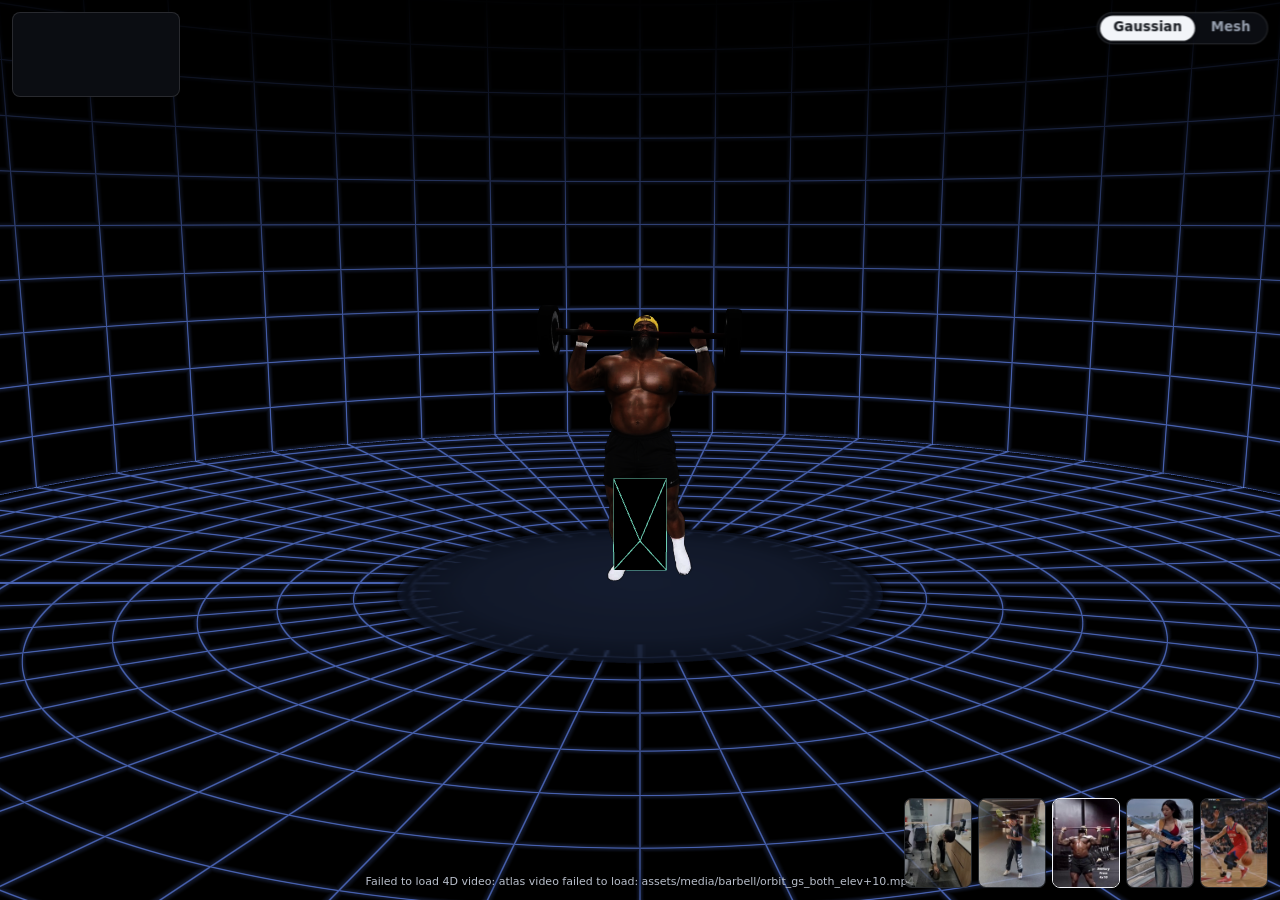
<file: HORIA/static/demo/index.html>
<!doctype html>
<html lang="en">
<head>
<script>
  // A visitor who has not picked a sample gets one at random. It is written
  // into the address, so the viewer"s config and the picker read the same one.
  (function () {
    const names = ["pot", "badminton_racket", "barbell", "bass_guitar", "basketball"];
    const params = new URLSearchParams(location.search);
    if (!names.includes(params.get('s'))) {
      params.set('s', names[Math.floor(Math.random() * names.length)]);
      history.replaceState(null, '', location.pathname + '?' + params.toString() + location.hash);
    }
  })();
</script>

  <meta charset="utf-8">
  <meta name="viewport" content="width=device-width,initial-scale=1">
  <title>HORIA visualization</title>
  <style>
    :root { --pipeline-grid: #26314a; }
    * { box-sizing: border-box; }
    html, body { width: 100%; height: 100%; margin: 0; overflow: hidden; background: #000; }
    #stage { position: fixed; inset: 0; cursor: grab; touch-action: none; user-select: none; }
    #stage:active { cursor: grabbing; }
    canvas { display: block; width: 100%; height: 100%; }
    #status { position: fixed; left: 50%; bottom: 74px; transform: translateX(-50%); color: #b8beca; font: 13px system-ui,sans-serif; pointer-events: none; text-shadow: 0 2px 12px #000; }
    #capture { position: fixed; right: 20px; bottom: 20px; z-index: 2; display: flex; align-items: center; gap: 7px; padding: 8px 14px; border: 1px solid #ffffff1f; border-radius: 999px; background: #12151cc9; backdrop-filter: blur(12px); color: #dfe3ea; font: 600 12px system-ui,sans-serif; cursor: pointer; }
    #capture:hover { background: #1b1f28e6; }
    #capture:disabled { opacity: 0.45; cursor: not-allowed; }
    #capture svg { width: 15px; height: 15px; fill: none; stroke: currentColor; stroke-width: 1.7; }
    #transport { position: fixed; left: 50%; bottom: 18px; transform: translateX(-50%); z-index: 2; display: flex; align-items: center; gap: 12px; width: min(620px, calc(100% - 40px)); padding: 9px 14px; border: 1px solid #ffffff1f; border-radius: 999px; background: #12151cc9; backdrop-filter: blur(12px); }
    #scrub { flex: 1; height: 4px; accent-color: #7aa2ff; cursor: pointer; }
    #elapsed { color: #aeb6c4; font: 11px system-ui,sans-serif; font-variant-numeric: tabular-nums; white-space: nowrap; }
    #controls { position: fixed; right: 20px; top: 18px; z-index: 2; display: grid; gap: 8px; justify-items: end; }
    /* Segmented pills rather than a stack of radio dots: the selected segment
       is the filled one, so the state reads at a glance from across the room. */
    .seg { display: inline-flex; gap: 2px; padding: 3px; border: 1px solid #ffffff1a; border-radius: 999px; background: #0f1218bf; backdrop-filter: blur(14px); box-shadow: 0 8px 28px #00000059; }
    .seg[hidden] { display: none; }
    .seg input { position: absolute; opacity: 0; pointer-events: none; }
    .seg span { display: block; padding: 6px 15px; border-radius: 999px; color: #99a2b1; font: 600 12px/1.15 system-ui,sans-serif; letter-spacing: 0.01em; white-space: nowrap; cursor: pointer; transition: color 0.14s ease, background 0.14s ease; }
    .seg span:hover { color: #e6eaf1; }
    .seg input:checked + span { background: #f3f5f9; color: #13161c; box-shadow: 0 1px 3px #00000073; }
    .seg input:disabled + span { color: #474d58; cursor: not-allowed; }
    .seg input:disabled:checked + span { background: #3a4049; color: #aeb6c4; }
    #mode-row { transform: scale(1.2); transform-origin: top right; }
    /* The clip the reconstruction came from, at a readable size instead of only
       on the camera prop out in the scene. Both are the same video element. */
    /* Drag the bottom-right corner to resize; the box keeps the clip's shape
       until it is dragged, then whatever shape it is dragged to. */
    #clip-box { position: fixed; left: 20px; top: 18px; z-index: 2; width: 306px; overflow: hidden; resize: both; border: 1px solid #ffffff1f; border-radius: 12px; background: #0b0d12; box-shadow: 0 8px 28px #00000059; }
    #clip { display: block; width: 100%; height: 100%; object-fit: contain; }
    #toggle { flex: none; min-width: 52px; padding: 4px 10px; border: 1px solid #ffffff2e; border-radius: 999px; background: #ffffff12; color: #f2f4f8; font: 600 11px system-ui,sans-serif; cursor: pointer; }
    #toggle:hover { background: #ffffff24; }
  </style>

  <style>
    /* Sweep only: the fixed-azimuth clips View mode drags through are not
       shipped, so the switch would offer a mode with nothing behind it. */
    #turn-row { display: none !important; }
    /* Only the `both` clips are shipped; unchecking either asks for a pass
       that was not copied. */
    #entity-row { display: none !important; }
    /* No server to render the PNGs, and no transport bar in an embed. */
    #capture, #transport { display: none !important; }

    /* The chrome is sized for a full window; in an iframe partway down a page
       it swamps the scene. Same controls, smaller, pulled into the corners. */
    #clip-box { width: 168px !important; left: 12px !important; top: 12px !important;
                border-radius: 8px !important;
                /* No drag handle on the overlay in an embed. */
                resize: none !important; }
    #controls { right: 12px !important; top: 12px !important; gap: 6px !important; }
    .seg { padding: 2px !important; }
    .seg span { padding: 4px 11px !important; font-size: 11px !important; }
    #status { font-size: 11px !important; bottom: 12px !important; }

    /* The sample picker, bottom right, clear of the clip overlay. */
    #samples { position: fixed; right: 12px; bottom: 12px; z-index: 3;
               display: flex; gap: 6px; align-items: flex-end; }
    #samples button { padding: 0; border: 1px solid #ffffff26; border-radius: 8px;
                      background: #0b0e13; cursor: pointer; overflow: hidden;
                      line-height: 0; opacity: .82;
                      transition: opacity .15s, border-color .15s;
                      -webkit-appearance: none; appearance: none; }
    #samples button:hover { opacity: .95; }
    #samples button[aria-current="true"] { opacity: 1; border-color: #f3f5f9; }
    /* Already the right shape and already padded where it had to be, so the
       image is placed as it is rather than cropped again by the browser. */
    #samples img { display: block; width: 66px; height: 88px; }
    @media (max-width: 700px) {
      #samples img { width: 48px; height: 64px; }
      #clip-box { width: 120px !important; }
    }
  </style>
</head>
<body>
  <div id="stage"><canvas class="pipeline__canvas" data-engine="three.js r185"></canvas></div>
  <div id="clip-box"><video id="clip" muted loop playsinline></video></div>
  <div id="controls">
    <div class="seg" id="turn-row">
      <label><input type="radio" name="turn" value="sweep" checked><span>Sweep</span></label>
      <label><input type="radio" name="turn" value="view"><span>View</span></label>
    </div>
    <div class="seg" id="mode-row">
      <label><input type="radio" name="mode" value="gs" checked><span>Gaussian</span></label>
      <label><input type="radio" name="mode" value="mesh"><span>Mesh</span></label>
    </div>
    <div class="seg" id="entity-row">
      <label><input type="checkbox" id="human" checked><span>Human</span></label>
      <label><input type="checkbox" id="object" checked><span>Object</span></label>
    </div>
  </div>
  <div id="transport">
    <button id="toggle" type="button">Pause</button>
    <input id="scrub" type="range" min="0" max="1" step="0.001" value="0">
    <span id="elapsed">0.00 / 0.00</span>
  </div>
  <button id="capture" type="button" title="Save the current frame as transparent PNGs">
    <svg viewBox="0 0 24 24" aria-hidden="true"><path d="M3 8.5h3.2l1.4-2.2h7.8l1.4 2.2H21v10H3z"/><circle cx="12" cy="13" r="3.6"/></svg>
    <span id="capture-label">Capture</span>
  </button>
  <div id="status">Loading 4D scene…</div>
  <script type="module">
    import {
      AdditiveBlending,
      BackSide,
      BufferAttribute,
      BufferGeometry,
      CircleGeometry,
      Color,
      CylinderGeometry,
      DoubleSide,
      Fog,
      Group,
      LineBasicMaterial,
      LineSegments,
      Mesh,
      MeshBasicMaterial,
      PerspectiveCamera,
      PlaneGeometry,
      Scene,
      ShaderMaterial,
      SRGBColorSpace,
      Vector3,
      VideoTexture,
      WebGLRenderer,
    } from "./assets/js/vendor/three.module.js";
    import {createAtlas} from "./assets/js/pipeline/atlas.js";
    import {createFlight} from "./assets/js/pipeline/flight.js";
    import {createGround} from "./assets/js/pipeline/ground.js";
    import {createOrbitOffset} from "./assets/js/pipeline/orbit.js";

    const CONFIG = (function () {
      const SAMPLES = {"basketball": {"frameCount": 180, "fps": 29.99210734017364, "renderSize": 1024, "renderHeight": 1002, "focalX": 886.7969316123189, "focalY": 887.0278683132595, "assets": [{"mode": "gs", "entities": "both", "elevation": 10, "azimuth": null, "video": "assets/media/basketball/orbit_gs_both_elev+10.mp4", "poster": "assets/media/basketball/orbit_gs_both_elev+10.jpg"}, {"mode": "gs", "entities": "both", "elevation": 15, "azimuth": null, "video": "assets/media/basketball/orbit_gs_both_elev+15.mp4", "poster": "assets/media/basketball/orbit_gs_both_elev+15.jpg"}, {"mode": "gs", "entities": "both", "elevation": 20, "azimuth": null, "video": "assets/media/basketball/orbit_gs_both_elev+20.mp4", "poster": "assets/media/basketball/orbit_gs_both_elev+20.jpg"}, {"mode": "gs", "entities": "both", "elevation": 25, "azimuth": null, "video": "assets/media/basketball/orbit_gs_both_elev+25.mp4", "poster": "assets/media/basketball/orbit_gs_both_elev+25.jpg"}, {"mode": "mesh", "entities": "both", "elevation": 10, "azimuth": null, "video": "assets/media/basketball/orbit_mesh_both_elev+10.mp4", "poster": "assets/media/basketball/orbit_mesh_both_elev+10.jpg"}, {"mode": "mesh", "entities": "both", "elevation": 15, "azimuth": null, "video": "assets/media/basketball/orbit_mesh_both_elev+15.mp4", "poster": "assets/media/basketball/orbit_mesh_both_elev+15.jpg"}, {"mode": "mesh", "entities": "both", "elevation": 20, "azimuth": null, "video": "assets/media/basketball/orbit_mesh_both_elev+20.mp4", "poster": "assets/media/basketball/orbit_mesh_both_elev+20.jpg"}, {"mode": "mesh", "entities": "both", "elevation": 25, "azimuth": null, "video": "assets/media/basketball/orbit_mesh_both_elev+25.mp4", "poster": "assets/media/basketball/orbit_mesh_both_elev+25.jpg"}], "frameScale": 1.0, "azimuthMin": -75.0, "azimuthMax": 75.0, "azimuthSweep": "pingpong", "sweepSign": -1.0, "azimuthCycles": 1.0, "cameraDistance": 1.85, "subjectBottom": 0.877744510978044, "elevationMin": 10, "elevationMax": 25, "source": {"video": "assets/media/basketball/source.mp4", "aspect": 1.0222222222222221}}, "badminton_racket": {"frameCount": 408, "fps": 29.93, "renderSize": 1024, "renderHeight": 1820, "focalX": 2088.6822916666665, "focalY": 2088.1723594665527, "assets": [{"mode": "gs", "entities": "both", "elevation": 10, "azimuth": null, "video": "assets/media/badminton_racket/orbit_gs_both_elev+10.mp4", "poster": "assets/media/badminton_racket/orbit_gs_both_elev+10.jpg"}, {"mode": "gs", "entities": "both", "elevation": 15, "azimuth": null, "video": "assets/media/badminton_racket/orbit_gs_both_elev+15.mp4", "poster": "assets/media/badminton_racket/orbit_gs_both_elev+15.jpg"}, {"mode": "gs", "entities": "both", "elevation": 20, "azimuth": null, "video": "assets/media/badminton_racket/orbit_gs_both_elev+20.mp4", "poster": "assets/media/badminton_racket/orbit_gs_both_elev+20.jpg"}, {"mode": "gs", "entities": "both", "elevation": 25, "azimuth": null, "video": "assets/media/badminton_racket/orbit_gs_both_elev+25.mp4", "poster": "assets/media/badminton_racket/orbit_gs_both_elev+25.jpg"}, {"mode": "mesh", "entities": "both", "elevation": 10, "azimuth": null, "video": "assets/media/badminton_racket/orbit_mesh_both_elev+10.mp4", "poster": "assets/media/badminton_racket/orbit_mesh_both_elev+10.jpg"}, {"mode": "mesh", "entities": "both", "elevation": 15, "azimuth": null, "video": "assets/media/badminton_racket/orbit_mesh_both_elev+15.mp4", "poster": "assets/media/badminton_racket/orbit_mesh_both_elev+15.jpg"}, {"mode": "mesh", "entities": "both", "elevation": 20, "azimuth": null, "video": "assets/media/badminton_racket/orbit_mesh_both_elev+20.mp4", "poster": "assets/media/badminton_racket/orbit_mesh_both_elev+20.jpg"}, {"mode": "mesh", "entities": "both", "elevation": 25, "azimuth": null, "video": "assets/media/badminton_racket/orbit_mesh_both_elev+25.mp4", "poster": "assets/media/badminton_racket/orbit_mesh_both_elev+25.jpg"}], "frameScale": 1.0, "azimuthMin": -75.0, "azimuthMax": 75.0, "azimuthSweep": "pingpong", "sweepSign": -1.0, "azimuthCycles": 2.5, "cameraDistance": 1.85, "subjectBottom": 0.8211538461538461, "elevationMin": 10, "elevationMax": 25, "source": {"video": "assets/media/badminton_racket/source.mp4", "aspect": 0.5625}}, "barbell": {"frameCount": 114, "fps": 30.0, "renderSize": 1024, "renderHeight": 1820, "focalX": 2088.6822916666665, "focalY": 2088.1723594665527, "assets": [{"mode": "gs", "entities": "both", "elevation": 10, "azimuth": null, "video": "assets/media/barbell/orbit_gs_both_elev+10.mp4", "poster": "assets/media/barbell/orbit_gs_both_elev+10.jpg"}, {"mode": "gs", "entities": "both", "elevation": 15, "azimuth": null, "video": "assets/media/barbell/orbit_gs_both_elev+15.mp4", "poster": "assets/media/barbell/orbit_gs_both_elev+15.jpg"}, {"mode": "gs", "entities": "both", "elevation": 20, "azimuth": null, "video": "assets/media/barbell/orbit_gs_both_elev+20.mp4", "poster": "assets/media/barbell/orbit_gs_both_elev+20.jpg"}, {"mode": "gs", "entities": "both", "elevation": 25, "azimuth": null, "video": "assets/media/barbell/orbit_gs_both_elev+25.mp4", "poster": "assets/media/barbell/orbit_gs_both_elev+25.jpg"}, {"mode": "mesh", "entities": "both", "elevation": 10, "azimuth": null, "video": "assets/media/barbell/orbit_mesh_both_elev+10.mp4", "poster": "assets/media/barbell/orbit_mesh_both_elev+10.jpg"}, {"mode": "mesh", "entities": "both", "elevation": 15, "azimuth": null, "video": "assets/media/barbell/orbit_mesh_both_elev+15.mp4", "poster": "assets/media/barbell/orbit_mesh_both_elev+15.jpg"}, {"mode": "mesh", "entities": "both", "elevation": 20, "azimuth": null, "video": "assets/media/barbell/orbit_mesh_both_elev+20.mp4", "poster": "assets/media/barbell/orbit_mesh_both_elev+20.jpg"}, {"mode": "mesh", "entities": "both", "elevation": 25, "azimuth": null, "video": "assets/media/barbell/orbit_mesh_both_elev+25.mp4", "poster": "assets/media/barbell/orbit_mesh_both_elev+25.jpg"}], "frameScale": 1.0, "azimuthMin": -75.0, "azimuthMax": 75.0, "azimuthSweep": "pingpong", "sweepSign": -1.0, "azimuthCycles": 0.75, "cameraDistance": 1.85, "subjectBottom": 0.8115384615384615, "elevationMin": 10, "elevationMax": 25, "source": {"video": "assets/media/barbell/source.mp4", "aspect": 0.5625}, "playbackRate": 0.75}, "bass_guitar": {"frameCount": 322, "fps": 29.97, "renderSize": 1024, "renderHeight": 1830, "focalX": 2089.2457386363635, "focalY": 2088.346632618015, "assets": [{"mode": "gs", "entities": "both", "elevation": 10, "azimuth": null, "video": "assets/media/bass_guitar/orbit_gs_both_elev+10.mp4", "poster": "assets/media/bass_guitar/orbit_gs_both_elev+10.jpg"}, {"mode": "gs", "entities": "both", "elevation": 15, "azimuth": null, "video": "assets/media/bass_guitar/orbit_gs_both_elev+15.mp4", "poster": "assets/media/bass_guitar/orbit_gs_both_elev+15.jpg"}, {"mode": "gs", "entities": "both", "elevation": 20, "azimuth": null, "video": "assets/media/bass_guitar/orbit_gs_both_elev+20.mp4", "poster": "assets/media/bass_guitar/orbit_gs_both_elev+20.jpg"}, {"mode": "gs", "entities": "both", "elevation": 25, "azimuth": null, "video": "assets/media/bass_guitar/orbit_gs_both_elev+25.mp4", "poster": "assets/media/bass_guitar/orbit_gs_both_elev+25.jpg"}, {"mode": "mesh", "entities": "both", "elevation": 10, "azimuth": null, "video": "assets/media/bass_guitar/orbit_mesh_both_elev+10.mp4", "poster": "assets/media/bass_guitar/orbit_mesh_both_elev+10.jpg"}, {"mode": "mesh", "entities": "both", "elevation": 15, "azimuth": null, "video": "assets/media/bass_guitar/orbit_mesh_both_elev+15.mp4", "poster": "assets/media/bass_guitar/orbit_mesh_both_elev+15.jpg"}, {"mode": "mesh", "entities": "both", "elevation": 20, "azimuth": null, "video": "assets/media/bass_guitar/orbit_mesh_both_elev+20.mp4", "poster": "assets/media/bass_guitar/orbit_mesh_both_elev+20.jpg"}, {"mode": "mesh", "entities": "both", "elevation": 25, "azimuth": null, "video": "assets/media/bass_guitar/orbit_mesh_both_elev+25.mp4", "poster": "assets/media/bass_guitar/orbit_mesh_both_elev+25.jpg"}], "frameScale": 1.0, "azimuthMin": -75.0, "azimuthMax": 75.0, "azimuthSweep": "pingpong", "sweepSign": -1.0, "azimuthCycles": 2.0, "cameraDistance": 1.85, "subjectBottom": 0.7868852459016393, "elevationMin": 10, "elevationMax": 25, "source": {"video": "assets/media/bass_guitar/source.mp4", "aspect": 0.559322033898305}}, "pot": {"frameCount": 237, "fps": 30.0, "renderSize": 1024, "renderHeight": 1820, "focalX": 2088.6822916666665, "focalY": 2088.1723594665527, "assets": [{"mode": "gs", "entities": "both", "elevation": 10, "azimuth": null, "video": "assets/media/pot/orbit_gs_both_elev+10.mp4", "poster": "assets/media/pot/orbit_gs_both_elev+10.jpg"}, {"mode": "gs", "entities": "both", "elevation": 15, "azimuth": null, "video": "assets/media/pot/orbit_gs_both_elev+15.mp4", "poster": "assets/media/pot/orbit_gs_both_elev+15.jpg"}, {"mode": "gs", "entities": "both", "elevation": 20, "azimuth": null, "video": "assets/media/pot/orbit_gs_both_elev+20.mp4", "poster": "assets/media/pot/orbit_gs_both_elev+20.jpg"}, {"mode": "gs", "entities": "both", "elevation": 25, "azimuth": null, "video": "assets/media/pot/orbit_gs_both_elev+25.mp4", "poster": "assets/media/pot/orbit_gs_both_elev+25.jpg"}, {"mode": "mesh", "entities": "both", "elevation": 10, "azimuth": null, "video": "assets/media/pot/orbit_mesh_both_elev+10.mp4", "poster": "assets/media/pot/orbit_mesh_both_elev+10.jpg"}, {"mode": "mesh", "entities": "both", "elevation": 15, "azimuth": null, "video": "assets/media/pot/orbit_mesh_both_elev+15.mp4", "poster": "assets/media/pot/orbit_mesh_both_elev+15.jpg"}, {"mode": "mesh", "entities": "both", "elevation": 20, "azimuth": null, "video": "assets/media/pot/orbit_mesh_both_elev+20.mp4", "poster": "assets/media/pot/orbit_mesh_both_elev+20.jpg"}, {"mode": "mesh", "entities": "both", "elevation": 25, "azimuth": null, "video": "assets/media/pot/orbit_mesh_both_elev+25.mp4", "poster": "assets/media/pot/orbit_mesh_both_elev+25.jpg"}], "frameScale": 1.0, "azimuthMin": -75.0, "azimuthMax": 75.0, "azimuthSweep": "pingpong", "sweepSign": -1.0, "azimuthCycles": 1.5, "cameraDistance": 1.85, "subjectBottom": 0.7771978021978022, "elevationMin": 10, "elevationMax": 25, "source": {"video": "assets/media/pot/source.mp4", "aspect": 0.5625}}};
      const FIRST = "basketball";
      const wanted = new URLSearchParams(location.search).get('s');
      return SAMPLES[wanted] || SAMPLES[FIRST];
    })();
    const stage = document.querySelector('#stage');
    const canvas = document.querySelector('canvas');
    const status = document.querySelector('#status');
    const toggle = document.querySelector('#toggle');
    const captureButton = document.querySelector('#capture');
    const captureLabel = document.querySelector('#capture-label');
    const scrub = document.querySelector('#scrub');
    const elapsed = document.querySelector('#elapsed');
    const turnBoxes = [...document.querySelectorAll('input[name=turn]')];
    const humanBox = document.querySelector('#human');
    const objectBox = document.querySelector('#object');
    const modeBoxes = [...document.querySelectorAll('input[name=mode]')];
    const renderer = new WebGLRenderer({canvas, antialias: true, alpha: false});
    renderer.setClearColor(0x000000, 1);
    const scene = new Scene();
    scene.fog = new Fog(0x000000, 6, 22);
    const camera = new PerspectiveCamera(38, 1, 0.05, 400);
    camera.layers.enable(1);

    const DEG = Math.PI / 180;
    // The reconstruction has a fixed size in world units, so the whole scene is
    // framed by how far the camera sits back.
    const FRAME_SCALE = CONFIG.frameScale > 0 ? CONFIG.frameScale : 1;
    const BASE_DISTANCE = 4.4 / FRAME_SCALE;
    const MIN_ZOOM = 0.4;
    const MAX_ZOOM = 5;
    // Fog follows the camera instead of sitting at fixed depths, otherwise
    // zooming out simply fades the subject into the black background.
    const FOG_NEAR_RATIO = 6 / 4.4;
    const FOG_FAR_RATIO = 22 / 4.4;
    // The orbit is only pre-rendered across this arc, so the viewer may not
    // swing past it. createOrbitOffset clamps its own pitch to ±0.9 rad, and the
    // downward half of that travel drives the pre-rendered elevation ladder.
    const AZIMUTH_SPAN = CONFIG.azimuthMax - CONFIG.azimuthMin;
    const AZIMUTH_MID = (CONFIG.azimuthMin + CONFIG.azimuthMax) / 2;
    const YAW_MIN = CONFIG.azimuthMin * DEG;
    const YAW_MAX = CONFIG.azimuthMax * DEG;
    const MAX_PITCH = 0.9;
    // How much of the drag reaches the azimuth. createOrbitOffset turns a
    // pointer into an angle at its own pace, which sends the view flying across
    // the whole arc in a short flick; at 0.1 the same hand movement covers ten
    // times less ground. The helper's own angle is allowed to run that much
    // further so the arc can still be reached end to end.
    const DRAG_SCALE = 0.1;
    // Everything plays at this rate: the atlases, and the source clip with them.
    // The clock is read off whichever atlas is on screen, so slowing them all
    // down keeps the page in sync without touching the timing maths.
    // A sample may set its own pace (barbell: 0.75); the rest play at 0.9.
    const PLAYBACK_RATE = CONFIG.playbackRate > 0 ? CONFIG.playbackRate : 0.9;
    // In sweep the playback *is* the rotation, so it runs slower again; in view
    // mode playback is only the motion and keeps its own pace.
    const SWEEP_RATE = PLAYBACK_RATE;  // was PLAYBACK_RATE * 0.93
    const playbackRate = () => (turning() === 'sweep' ? SWEEP_RATE : PLAYBACK_RATE);

    // createAtlas keeps its <video> to itself -- it is a decode source, never in
    // the DOM -- so the only handle on it is the texture it feeds. The billboard
    // composites colour over its matte in a shader, so that texture is a uniform
    // rather than material.map, and it is swapped in only once the video has
    // decoded: this has to be retried until it finds something, or the playback
    // rate is set on nothing at all.
    function videoElement(flight) {
      let element = null;
      const consider = texture => {
        if (!element && texture && texture.image instanceof HTMLVideoElement) {
          element = texture.image;
        }
      };
      flight.group.traverse(node => {
        if (!node.material) return;
        for (const material of [].concat(node.material)) {
          consider(material.map);
          if (!material.uniforms) continue;
          for (const name of Object.keys(material.uniforms)) {
            const uniform = material.uniforms[name];
            consider(uniform && uniform.value);
          }
        }
      });
      return element;
    }

    // Sizes relative to the 4DAnyone defaults: the reconstruction twice as
    // large, the turntable half again as wide. The billboard's height and its
    // stand-off from the floor scale together, so the feet keep meeting the disc.
    const SUBJECT_SCALE = 2;
    const GROUND_SCALE = 1.5;
    // Camera distances past the 1.15 baseline leave margin around the subject
    // inside each rendered frame; the billboard grows by the same factor so the
    // subject itself keeps its size on screen and the turntable keeps its own.
    const RENDER_PADDING = Math.max(1, (CONFIG.cameraDistance || 1.15) / 1.15);
    // The reconstruction and the camera prop that rides on it, half again as
    // large against the same stage. It multiplies the billboard only, not
    // SUBJECT_SCALE, so the turntable and the grid keep the size they have --
    // and nothing here touches what was rendered.
    const SUBJECT_ZOOM = 1.5;
    const DISPLAY_SCALE = (SUBJECT_SCALE * RENDER_PADDING * SUBJECT_ZOOM) / 3;
    const rigRadius = 3;
    // createFlight sizes the billboard from the rig; the feet sit this far below
    // its centre, so lifting the group by that much stands them on the disc.
    const planeHeight =
      (rigRadius * (CONFIG.renderHeight || CONFIG.renderSize)) / CONFIG.focalY *
      DISPLAY_SCALE;
    // createFlight sizes the billboard off fy on both axes, which is right only
    // when the tile has square pixels. A tile rendered square from a portrait
    // clip does not: the renderer scaled the source intrinsics by width and by
    // height separately, so the picture is wider than it should be by fx/fy.
    // Squeezing the plane by fy/fx undoes exactly that, without re-rendering.
    // Clips whose manifest predates focal_x get it from the source shape --
    // the source pixels are square, so fx/fy is (width/height) / aspect.
    const FOCAL_X = CONFIG.focalX > 0
      ? CONFIG.focalX
      : (CONFIG.source && CONFIG.source.aspect > 0
        ? CONFIG.focalY * (CONFIG.renderSize / (CONFIG.renderHeight || CONFIG.renderSize))
          / CONFIG.source.aspect
        : CONFIG.focalY);
    const SQUEEZE_X = CONFIG.focalY / Math.max(1e-6, FOCAL_X);
    const SUBJECT_Y = (CONFIG.subjectBottom - 0.5) * planeHeight;
    const target = new Vector3(0, SUBJECT_Y, 0);
    // What the viewer's camera looks at: one height for every sample, so the
    // disc sits at the same place on screen whichever is showing. It used to be
    // `target` -- the middle of the tile, which ran from 0.21 to 0.43 of
    // rigRadius * DISPLAY_SCALE across the samples and moved the disc with it.
    // 0.24 is half a typical person's height. `target` itself stays where it
    // was: the orbit rig below faces the billboard from it, and moving it would
    // tip the billboard.
    const VIEW_Y = 0.24 * rigRadius * DISPLAY_SCALE;
    const viewTarget = new Vector3(0, VIEW_Y, 0);
    const clamp = (value, low, high) => Math.min(high, Math.max(low, value));

    // Mirrors _sweep_azimuth() in the renderer: which azimuth the pre-rendered
    // frame at `sweep` (0..1 of the clip) was shot from.
    // However many times the render crossed the arc over the clip. The
    // turntable turns under the subject by this, so it has to count the same.
    const SWEEP_CYCLES = CONFIG.azimuthCycles > 0 ? CONFIG.azimuthCycles : 1;
    // Which end of the arc the rendered sweep turned to first. The turntable
    // has to match, or the ground turns under a subject going the other way.
    const SWEEP_SIGN = CONFIG.sweepSign || -1;
    function sweepAzimuth(sweep) {
      if (CONFIG.azimuthSweep === 'pingpong') {
        return AZIMUTH_MID
          + SWEEP_SIGN * 0.5 * AZIMUTH_SPAN
            * Math.sin(2 * Math.PI * SWEEP_CYCLES * sweep);
      }
      return CONFIG.azimuthMin + ((sweep * SWEEP_CYCLES) % 1) * AZIMUTH_SPAN;
    }

    const orbitCameras = Array.from({length: CONFIG.frameCount}, (_, index) => {
      const sweep = index / Math.max(1, CONFIG.frameCount - 1);
      // Same arc the frames were rendered on, in the viewer's yaw convention.
      const azimuth = sweepAzimuth(sweep) * DEG;
      const matrix = [1,0,0,0, 0,1,0,0, 0,0,1,0, 0,0,0,1];
      matrix[12] = target.x + rigRadius * Math.sin(azimuth);
      matrix[13] = target.y;
      matrix[14] = target.z + rigRadius * Math.cos(azimuth);
      return {
        matrix,
        fy: CONFIG.focalY,
        width: CONFIG.renderSize,
        height: CONFIG.renderHeight || CONFIG.renderSize,
      };
    });
    const orbit = {cameras: orbitCameras};

    // One pre-rendered set per render mode and per human/object selection; each
    // set is an elevation ladder. Videos are only built for what gets shown.
    const catalogue = new Map();
    for (const asset of CONFIG.assets) {
      const key = `${asset.mode}|${asset.entities}`;
      if (!catalogue.has(key)) catalogue.set(key, []);
      catalogue.get(key).push(asset);
    }
    for (const assets of catalogue.values()) {
      assets.sort((a, b) => a.elevation - b.elevation);
    }
    // Fixed-azimuth renders let dragging turn the subject: each step is its own
    // clip, so the angle is chosen by the viewer rather than by the clip's time.
    const AZIMUTH_STEPS = [...new Set(
      CONFIG.assets.map(asset => asset.azimuth).filter(value => value !== null),
    )].sort((a, b) => a - b);
    // Sweep: one clip whose camera walks the arc as it plays, so the subject
    // turns on its own, smoothly, and a drag has no angle to pick. View: a clip
    // per azimuth, so a drag turns the subject and nothing turns by itself.
    const HAS_SWEEP = CONFIG.assets.some(asset => asset.azimuth === null);
    const HAS_VIEWS = AZIMUTH_STEPS.length > 1;
    // Half the gap between two rendered azimuths: the most the camera can be
    // away from the view on screen once the right one has arrived.
    const HALF_STEP = HAS_VIEWS
      ? 0.5 * Math.abs(AZIMUTH_STEPS[1] - AZIMUTH_STEPS[0]) * DEG : 0;
    for (const box of turnBoxes) {
      box.disabled = box.value === 'sweep' ? !HAS_SWEEP : !HAS_VIEWS;
      if (box.disabled && box.checked) {
        box.checked = false;
        const other = turnBoxes.find(candidate => candidate !== box);
        if (other) other.checked = true;
      }
    }
    function turning() {
      const checked = turnBoxes.find(box => box.checked && !box.disabled);
      return checked ? checked.value : (HAS_VIEWS ? 'view' : 'sweep');
    }
    const nearestAzimuth = degrees => AZIMUTH_STEPS.reduce(
      (best, step) => (Math.abs(step - degrees) < Math.abs(best - degrees) ? step : best),
      AZIMUTH_STEPS[0],
    );

    // Nothing to switch between unless human-only or object-only was rendered.
    if (![...catalogue.keys()].some(key => !key.endsWith('|both'))) {
      document.querySelector('#entity-row').hidden = true;
    }

    const built = new Map();
    // Sets are kept in least-recently-used order. Only three ever decode at
    // once (on screen, warming up, and the one the drag is heading for); the
    // rest are paused and held so turning back does not rebuild them. Each set
    // is one elevation ladder, so this many sets is that many times four video
    // elements -- the ceiling on what the page holds open.
    const BUILT_LIMIT = 5;
    function evict(keep) {
      while (built.size > BUILT_LIMIT) {
        let victim = null;
        for (const candidate of built.keys()) {
          if (candidate === keep || candidate === activeKey
              || candidate === pendingKey || candidate === prefetchKey) continue;
          victim = candidate;
          break;
        }
        if (victim === null) break;
        for (const layer of built.get(victim)) {
          scene.remove(layer.flight.group);
          if (layer.flight.dispose) layer.flight.dispose();
          if (layer.video.dispose) layer.video.dispose();
        }
        built.delete(victim);
      }
    }
    function buildLayers(key, step) {
      const cacheKey = `${key}|${step}`;
      const cached = built.get(cacheKey);
      if (cached) {
        built.delete(cacheKey);
        built.set(cacheKey, cached);
        return cached;
      }
      const wanted = catalogue.get(key).filter(asset => asset.azimuth === step);
      const layers = wanted.map(asset => {
        const video = createAtlas({
          src: asset.video,
          poster: asset.poster,
          columns: 1,
          rows: 1,
          masked: true,
        });
        const flight = createFlight({orbit, video, centre: [0, 0, 0]});
        if (!flight) throw new Error('Could not create the 4D reconstruction billboard');
        flight.target.y = SUBJECT_Y;
        flight.group.visible = false;
        scene.add(flight.group);
        const layer = {asset, video, flight, element: null, warm: false};
        // Resolved once the clip has decoded, which is when the texture finally
        // carries the video. Hunting for it every frame instead costs a full
        // material walk per layer per frame, for nothing.
        video.ready.then(
          () => {
            layer.element = videoElement(flight);
            if (layer.element) layer.element.playbackRate = playbackRate();
          },
          () => {},
        );
        return layer;
      });
      built.set(cacheKey, layers);
      evict(cacheKey);
      return layers;
    }

    const GRID_COLOR = new Color(0x93a9dc);
    const groundRadius = rigRadius * GROUND_SCALE;
    const subjectRadius = 0.9 * SUBJECT_SCALE;
    // createGround sizes the turntable itself well inside the radius it is
    // given -- min(max(r * 0.3, subjectRadius + 0.25), r * 0.6) -- so the grid
    // has to pick up from that, not from the rig radius, or a black ring is
    // left between the disc and the first ring.
    const discRadius = Math.min(
      Math.max(groundRadius * 0.3, subjectRadius + 0.25),
      groundRadius * 0.6,
    );
    const ground = createGround(
      {centre: [0, 0, 0], radius: groundRadius},
      {subjectRadius},
    );
    // Its own two-ring grid is replaced by the cylinder below; keep the disc.
    ground.setOpacity(0, 1);
    // The disc ships as neutral slate. Its texture is multiplied by the
    // material colour, so tinting by the grid hue -- normalised to luminance 1
    // so the disc keeps its weight -- puts the two in the same family.
    const discTint = GRID_COLOR.clone();
    discTint.multiplyScalar(
      1 / (0.2126 * GRID_COLOR.r + 0.7152 * GRID_COLOR.g + 0.0722 * GRID_COLOR.b),
    );
    ground.group.traverse(node => {
      if (node.isMesh && node.material && node.material.color) {
        node.material.color.copy(discTint);
      }
    });
    scene.add(ground.group);

    // Backdrop: a wireframe cylinder standing around the turntable -- a polar
    // grid on the floor (rings plus spokes, the disc sitting at its centre) and
    // a matching grid on the wall, so the two read as one cylinder. Additive
    // over black and faded at the edges, it stays scenery behind the subject.
    const gridRadius = groundRadius * 1.8;
    const gridHeight = gridRadius * 0.8;
    const gridSpokes = 48;
    const gridStep = 0.6;
    const gridUniforms = () => ({
      uSpokes: {value: gridSpokes},
      uStep: {value: gridStep},
      uRadius: {value: gridRadius},
      uInner: {value: discRadius},
      uHeight: {value: gridHeight},
      uColor: {value: GRID_COLOR.clone()},
      uOpacity: {value: 1},
    });
    // Distance to the nearest line of a repeating set, softened by one pixel of
    // the coordinate's own screen footprint so line weight is resolution free.
    const GRID_LINE = `
      float lineMask(float coord, float period, float width) {
        float scaled = coord / period;
        float edge = min(fract(scaled), 1.0 - fract(scaled));
        float footprint = max(fwidth(scaled), 1e-5);
        return 1.0 - smoothstep(0.0, footprint * width, edge);
      }
      float inked(float a, float b) {
        return max(a, b);
      }
    `;
    const gridVertex = `
      varying vec3 vLocal;
      void main() {
        vLocal = position;
        gl_Position = projectionMatrix * modelViewMatrix * vec4(position, 1.0);
      }
    `;
    const wallMaterial = new ShaderMaterial({
      transparent: true,
      depthWrite: false,
      side: BackSide,
      blending: AdditiveBlending,
      uniforms: gridUniforms(),
      vertexShader: gridVertex,
      fragmentShader: `
        uniform float uSpokes;
        uniform float uStep;
        uniform float uHeight;
        uniform vec3 uColor;
        uniform float uOpacity;
        varying vec3 vLocal;
        ${GRID_LINE}
        void main() {
          float height = vLocal.y + uHeight * 0.5;
          float angle = atan(vLocal.z, vLocal.x) / 6.2831853 + 0.5;
          float core = inked(lineMask(angle, 1.0 / uSpokes, 1.1),
                             lineMask(height, uStep, 1.1));
          float glow = inked(lineMask(angle, 1.0 / uSpokes, 5.0),
                             lineMask(height, uStep, 5.0));
          // Solid where the wall meets the floor, gone before the open top edge.
          float fade = smoothstep(1.0, 0.12, height / uHeight);
          gl_FragColor = vec4(uColor, (core * 0.72 + glow * 0.24) * fade * uOpacity);
        }
      `,
    });
    const gridWall = new Mesh(
      new CylinderGeometry(gridRadius, gridRadius, gridHeight, 192, 1, true),
      wallMaterial,
    );
    gridWall.position.y = gridHeight / 2;
    gridWall.frustumCulled = false;
    scene.add(gridWall);

    const floorMaterial = new ShaderMaterial({
      transparent: true,
      depthWrite: false,
      side: DoubleSide,
      blending: AdditiveBlending,
      uniforms: gridUniforms(),
      vertexShader: gridVertex,
      fragmentShader: `
        uniform float uSpokes;
        uniform float uStep;
        uniform float uRadius;
        uniform float uInner;
        uniform vec3 uColor;
        uniform float uOpacity;
        varying vec3 vLocal;
        ${GRID_LINE}
        void main() {
          float radius = length(vLocal.xy);
          float angle = atan(vLocal.y, vLocal.x) / 6.2831853 + 0.5;
          float core = inked(lineMask(angle, 1.0 / uSpokes, 1.1),
                             lineMask(radius, uStep, 1.1));
          float glow = inked(lineMask(angle, 1.0 / uSpokes, 5.0),
                             lineMask(radius, uStep, 5.0));
          // The turntable owns the middle -- the spokes would only pile up into
          // moire as they converge -- so the grid picks up at its rim, with just
          // enough of a ramp to hide the seam.
          float fade = smoothstep(uInner - uStep * 0.15, uInner + uStep * 0.15, radius);
          gl_FragColor = vec4(uColor, (core * 0.72 + glow * 0.24) * fade * uOpacity);
        }
      `,
    });
    const gridFloor = new Mesh(new CircleGeometry(gridRadius, 192), floorMaterial);
    gridFloor.rotation.x = -Math.PI / 2;
    gridFloor.position.y = 0.002;
    gridFloor.frustumCulled = false;
    scene.add(gridFloor);

    // The clip the reconstruction came from, shown the way a camera frustum is
    // drawn in a figure: the apex where the phone was, opening back onto an
    // image plane that keeps facing the front view however the scene turns.
    // Everything that stands on the turntable shares its rotation.
    const sourceRig = new Group();
    scene.add(sourceRig);
    const clip = document.querySelector('#clip');
    let sourceVideo = null;
    if (!CONFIG.source) clip.remove();
    if (CONFIG.source) {
      const element = clip;
      Object.assign(element, {
        src: CONFIG.source.video,
        muted: true,
        loop: true,
        playsInline: true,
        crossOrigin: 'anonymous',
      });
      element.setAttribute('playsinline', '');
      element.playbackRate = playbackRate();
      // Start the box at the clip's own shape; resizing then overrides it.
      element.addEventListener('loadedmetadata', () => {
        const box = document.querySelector('#clip-box');
        if (!box.style.height && element.videoWidth) {
          box.style.height =
            `${Math.round(box.clientWidth * element.videoHeight / element.videoWidth)}px`;
        }
      }, {once: true});
      const texture = new VideoTexture(element);
      texture.colorSpace = SRGBColorSpace;

      // Prop sized, and standing where the clip was actually shot from: +z is
      // the orbit's azimuth 0, the front of the subject. The lens sits outside
      // the turntable and the image plane hangs between it and the subject, so
      // the pyramid opens onto the reconstruction rather than away from it.
      // The billboard shrinks as the source focal length grows, and the prop
      // rides on it, so a long-lens clip ends up with a camera too small to
      // read. basketball-0001 -- a 1024px render off a 906.5px focal length --
      // is the size that works, and nothing goes below it.
      const PROP_FLOOR = rigRadius * (1024 / 906.5) * DISPLAY_SCALE;
      const propHeight = Math.max(planeHeight, PROP_FLOOR);
      const panelHeight = propHeight * 0.095;
      const panelWidth = panelHeight * (CONFIG.source.aspect || 0.5625);
      const focalDepth = panelWidth * 1.3;
      const centreY = propHeight * 0.26;
      const apexZ = groundRadius * 0.85 + focalDepth;
      const panelZ = apexZ - focalDepth;

      const panel = new Mesh(
        new PlaneGeometry(panelWidth, panelHeight),
        new MeshBasicMaterial({map: texture, toneMapped: false, side: DoubleSide}),
      );
      panel.position.set(0, centreY, panelZ);
      sourceRig.add(panel);

      const halfWidth = panelWidth / 2;
      const halfHeight = panelHeight / 2;
      const corners = [
        [-halfWidth, centreY - halfHeight, panelZ],
        [halfWidth, centreY - halfHeight, panelZ],
        [halfWidth, centreY + halfHeight, panelZ],
        [-halfWidth, centreY + halfHeight, panelZ],
      ];
      const apex = [0, centreY, apexZ];
      const segments = [];
      corners.forEach((corner, index) => {
        segments.push(apex, corner, corner, corners[(index + 1) % corners.length]);
      });
      const frustum = new LineSegments(
        new BufferGeometry().setAttribute(
          'position',
          new BufferAttribute(new Float32Array(segments.flat()), 3),
        ),
        new LineBasicMaterial({
          color: new Color(0x7ef0d0),
          transparent: true,
          opacity: 0.85,
          depthWrite: false,
        }),
      );
      sourceRig.add(frustum);
      sourceVideo = element;
    }

    const orbitOffset = createOrbitOffset(canvas, {
      reducedMotion: matchMedia('(prefers-reduced-motion: reduce)').matches,
    });
    // Idle drift would just park the camera against the azimuth limit.
    if (orbitOffset.setDrifting) orbitOffset.setDrifting(false);
    const eye = new Vector3();
    let previous = performance.now();
    let zoom = MIN_ZOOM;
    let zoomTarget = MIN_ZOOM;
    let distance = BASE_DISTANCE;
    let azimuth = 0;
    let elevation = CONFIG.elevationMin;
    let selected = 0;
    let playing = true;
    let clock = 0;
    let spin = 0;
    let dragging = false;
    let activeStep = null;
    // While a sweeping clip plays, the turntable is driven by the orbit the
    // frames were shot on: a frame taken from azimuth A is the same picture as
    // the subject having turned -A, so the disc, the grid and the source camera
    // turn with it and the scene reads as one rotation.
    let active = [];
    let activeKey = '';
    // A set being warmed up off screen, and the neighbour a continuing drag
    // will reach next. Both decode alongside the visible one so that arriving
    // at them costs nothing.
    let pending = [];
    let pendingKey = '';
    let pendingStep = null;
    let pendingSince = 0;
    let prefetchKey = '';
    let turnDirection = 1;
    let lastAzimuth = 0;
    let scrubbing = false;
    // The atlas exposes currentTime but no duration; the clip is the orbit.
    const DURATION = Math.max(0.001, CONFIG.frameCount / CONFIG.fps);

    function selectedEntities() {
      if (humanBox.checked && objectBox.checked) return 'both';
      if (humanBox.checked) return 'human';
      if (objectBox.checked) return 'object';
      return '';
    }

    function selectedMode() {
      const checked = modeBoxes.find(box => box.checked);
      return checked ? checked.value : 'gs';
    }

    function syncControls() {
      const entities = selectedEntities();
      for (const box of modeBoxes) {
        box.disabled = !entities || !catalogue.has(`${box.value}|${entities}`);
      }
      // A box may only be toggled if what it would leave behind was rendered;
      // showing nothing at all is always allowed.
      const mode = selectedMode();
      const rendered = value => !value || catalogue.has(`${mode}|${value}`);
      const entitiesFor = (human, object) =>
        human && object ? 'both' : human ? 'human' : object ? 'object' : '';
      humanBox.disabled = !rendered(entitiesFor(!humanBox.checked, objectBox.checked));
      objectBox.disabled = !rendered(entitiesFor(humanBox.checked, !objectBox.checked));
    }

    // The azimuth step the viewer is asking for, which is not what is on screen
    // until its clip has caught up.
    function wantedStep() {
      return pendingKey ? pendingStep : activeStep;
    }

    // A set may go on screen once its billboard has decoded a frame at the time
    // the clip is at. Showing it any earlier is the blink: the billboard falls
    // back to its poster, which is frame 0 of a different pose, or to nothing.
    function showable(layers) {
      if (!layers.length) return false;
      const {video} = layers[nearestLayer(layers, elevation)];
      return video.frame(CONFIG.fps, CONFIG.frameCount) >= 0
        && Math.abs(video.currentTime - clock) < 0.25;
    }

    function dropPending() {
      pending = [];
      pendingKey = '';
      pendingStep = null;
      pendingSince = 0;
    }

    function promote() {
      if (!pending.length) return;
      for (const {flight} of active) flight.group.visible = false;
      active = pending;
      activeKey = pendingKey;
      activeStep = pendingStep;
      dropPending();
      selected = nearestLayer(active, elevation);
      for (const {flight} of active) flight.group.visible = true;
    }

    // Which sets are allowed to decode. Everything else is paused, so turning
    // does not leave a dozen clips running in the background.
    // A whole elevation ladder decoding at once is four 1024x2048 streams, and
    // three ladders of that is a dozen -- which is what makes the page stutter.
    // Only the step on screen and its neighbours run: the neighbours so that a
    // vertical drag lands on something already decoded, and for the sets being
    // warmed up only the step that would actually be shown.
    // The ladder on screen runs in full. A rung that is paused sits whereever it
    // was left -- usually its first frame, which in sweep is the front view --
    // so landing a vertical drag on one showed that for an instant before it
    // caught up. Keeping the whole ladder in step costs four decoders, and only
    // for the set actually being looked at: the ones being warmed up or read
    // ahead of the drag still run just the rung that would be shown.
    function isWarm(cacheKey, layers, index) {
      if (cacheKey === activeKey) return true;
      if (cacheKey === pendingKey || cacheKey === prefetchKey) {
        return index === nearestLayer(layers, elevation);
      }
      return false;
    }

    function syncWarm() {
      const master = active.length
        ? active[Math.min(selected, active.length - 1)].video : null;
      const rate = playbackRate();
      if (sourceVideo && sourceVideo.playbackRate !== rate) sourceVideo.playbackRate = rate;
      for (const [cacheKey, layers] of built) {
        layers.forEach((layer, index) => {
          const warm = isWarm(cacheKey, layers, index);
          if (layer.element && layer.element.playbackRate !== rate) {
            layer.element.playbackRate = rate;
          }
          if (layer.warm !== warm) {
            layer.warm = warm;
            if (warm && playing) layer.video.play();
            else layer.video.pause();
          }
          // The clip on screen keeps the clock; everything else is pulled to it.
          if (warm && layer.video !== master) layer.video.follow(clock, 2 / CONFIG.fps);
        });
      }
    }

    function applySelection() {
      const entities = selectedEntities();
      const step = turning() === 'view' ? nearestAzimuth(azimuth / DEG) : null;
      const key = entities ? `${selectedMode()}|${entities}` : '';
      syncControls();
      const wantedKey = key && catalogue.has(key) ? `${key}|${step}` : '';
      if (wantedKey === activeKey) {
        dropPending();
        return;
      }
      if (wantedKey === pendingKey) return;
      dropPending();
      if (!wantedKey) {
        for (const {flight} of active) flight.group.visible = false;
        active = [];
        activeKey = '';
        activeStep = null;
        return;
      }
      pendingKey = wantedKey;
      pendingStep = step;
      pendingSince = performance.now();
      pending = buildLayers(key, step);
      for (const {flight} of pending) flight.group.visible = false;
      syncWarm();
      // Nothing on screen to hold on to, so there is no blink to avoid.
      if (!active.length) promote();
    }

    // Build the neighbour the drag is heading for while the current set is
    // still on screen, so crossing into it is a swap rather than a load.
    function prefetchAhead() {
      prefetchKey = '';
      if (turning() !== 'view' || activeStep === null) return;
      const entities = selectedEntities();
      const key = entities ? `${selectedMode()}|${entities}` : '';
      if (!key || !catalogue.has(key)) return;
      const ahead = AZIMUTH_STEPS[
        AZIMUTH_STEPS.indexOf(wantedStep()) + (turnDirection >= 0 ? 1 : -1)
      ];
      if (ahead === undefined) return;
      prefetchKey = `${key}|${ahead}`;
      if (!built.has(prefetchKey)) buildLayers(key, ahead);
    }

    for (const box of [...modeBoxes, humanBox, objectBox]) {
      box.addEventListener('change', applySelection);
    }

    // Both render styles of exactly what is on screen -- same selection, same
    // elevation, same frame -- cut straight out of the pre-rendered atlases by
    // the server, so the saved PNGs keep their alpha instead of the page's
    // black background.
    function download(file) {
      const binary = atob(file.data);
      const bytes = new Uint8Array(binary.length);
      for (let index = 0; index < binary.length; index++) {
        bytes[index] = binary.charCodeAt(index);
      }
      const url = URL.createObjectURL(new Blob([bytes], {type: 'image/png'}));
      const link = document.createElement('a');
      link.href = url;
      link.download = file.name;
      document.body.appendChild(link);
      link.click();
      link.remove();
      setTimeout(() => URL.revokeObjectURL(url), 10000);
    }

    let capturing = false;
    async function capture() {
      const entities = selectedEntities();
      if (!entities || !active.length || capturing) return;
      capturing = true;
      captureButton.disabled = true;
      const previous = captureLabel.textContent;
      captureLabel.textContent = 'Saving…';
      try {
        const response = await fetch('/capture', {
          method: 'POST',
          headers: {'Content-Type': 'application/json'},
          body: JSON.stringify({
            entities,
            elevation: active[selected].asset.elevation,
            azimuth: active[selected].asset.azimuth,
            frame: Math.min(
              CONFIG.frameCount - 1,
              Math.max(0, Math.round(clock * CONFIG.fps)),
            ),
          }),
        });
        const result = await response.json();
        if (!response.ok) throw new Error(result.error || response.statusText);
        result.files.forEach((file, index) => {
          // Staggered: browsers question a burst of downloads fired at once.
          setTimeout(() => download(file), index * 200);
        });
        captureLabel.textContent = `Saved ${result.files.length}`;
      } catch (error) {
        captureLabel.textContent = 'Failed';
        console.error(error);
      }
      setTimeout(() => {
        captureLabel.textContent = previous;
        captureButton.disabled = false;
        capturing = false;
      }, 1400);
    }
    captureButton.addEventListener('click', capture);

    // Elevation is never faked by tilting the billboard: every step of the
    // ladder is its own pre-rendered orbit, and dragging picks the nearest one.
    function elevationFromDrag() {
      const amount = clamp(orbitOffset.state.pitch / MAX_PITCH, 0, 1);
      return CONFIG.elevationMin
        + amount * (CONFIG.elevationMax - CONFIG.elevationMin);
    }

    // The azimuth the frame on screen was shot from, for the clip that sweeps
    // the arc as it plays. Zero when each azimuth is its own clip: there the
    // drag picks the angle outright and nothing is added to it.
    function clipSweepAzimuth() {
      if (turning() !== 'sweep' || !active.length) return 0;
      const shown = active[Math.min(selected, active.length - 1)].video;
      const sweep = shown.frame(CONFIG.fps, CONFIG.frameCount);
      if (sweep < 0) return 0;
      return sweepAzimuth(sweep / Math.max(1, CONFIG.frameCount - 1)) * DEG;
    }

    function nearestLayer(layers, degrees) {
      let nearest = 0;
      for (let index = 1; index < layers.length; index++) {
        if (Math.abs(layers[index].asset.elevation - degrees)
            < Math.abs(layers[nearest].asset.elevation - degrees)) nearest = index;
      }
      return nearest;
    }

    function seek(seconds) {
      clock = Math.max(0, Math.min(DURATION, seconds));
      active.forEach(({video}) => video.follow(clock, 0.01));
      if (sourceVideo) sourceVideo.currentTime = clock;
    }
    scrub.addEventListener('pointerdown', () => { scrubbing = true; });
    addEventListener('pointerup', () => { scrubbing = false; });
    scrub.addEventListener('input', () => seek(Number(scrub.value) * DURATION));

    // The source clip runs on its own and is only pulled back now and then.
    // It is a variable-frame-rate file whose duration does not match the orbit's
    // to the frame, and a browser lands a seek on the nearest time it can decode
    // rather than the one asked for -- so nudging it every frame the way the
    // atlases are nudged left it seeking forever and never playing.
    let sourceSyncedAt = 0;
    function followSource(now) {
      if (!sourceVideo || sourceVideo.seeking) return;
      if (now - sourceSyncedAt < 1000) return;
      if (Math.abs(sourceVideo.currentTime - clock) < 0.35) return;
      sourceSyncedAt = now;
      sourceVideo.currentTime = clock;
    }

    let elapsedText = '';
    function updateTransport() {
      if (!scrubbing) scrub.value = String((clock % DURATION) / DURATION);
      const text = `${clock.toFixed(2)} / ${DURATION.toFixed(2)}`;
      if (text === elapsedText) return;
      elapsedText = text;
      elapsed.textContent = text;
    }

    function resize() {
      const width = innerWidth;
      const height = innerHeight;
      renderer.setPixelRatio(Math.min(devicePixelRatio || 1, 2));
      renderer.setSize(width, height, false);
      camera.aspect = width / height;
      camera.updateProjectionMatrix();
    }

    function frame(now) {
      const dt = Math.min((now - previous) / 1000, 0.1);
      previous = now;
      orbitOffset.update(dt);
      zoom += (zoomTarget - zoom) * Math.min(1, dt * 12);
      distance = BASE_DISTANCE / zoom;
      scene.fog.near = distance * FOG_NEAR_RATIO;
      scene.fog.far = distance * FOG_FAR_RATIO;
      // With one sweeping clip the picture already carries an azimuth of its
      // own and the drag adds to it, so what is being looked at is the sum of
      // the two. Only the rendered arc exists, so the drag has to be bounded by
      // what the clip has left of it rather than by the arc itself -- otherwise
      // the pair walk past 90° together and the stage turns round to a side
      // that was never rendered.
      const clipAzimuth = clipSweepAzimuth();
      if (turning() === 'sweep') {
        // The clip owns the azimuth here, so a horizontal drag has nothing to
        // move and is simply ignored -- dragging up and down still walks the
        // elevation ladder, which is rendered per angle either way.
        orbitOffset.state.yaw = 0;
        orbitOffset.state.drift = 0;
        azimuth = 0;
      } else {
        orbitOffset.state.yaw = clamp(
          orbitOffset.state.yaw, YAW_MIN / DRAG_SCALE, YAW_MAX / DRAG_SCALE,
        );
        azimuth = clamp(
          (orbitOffset.state.yaw + orbitOffset.state.drift) * DRAG_SCALE,
          YAW_MIN,
          YAW_MAX,
        );
      }
      // The camera rises to the elevation being shown, so the turntable tilts
      // along with it instead of staying pinned to one perspective.
      elevation += (elevationFromDrag() - elevation) * Math.min(1, dt * 10);
      const pitch = elevation * DEG;
      eye.set(
        viewTarget.x + distance * Math.sin(azimuth) * Math.cos(pitch),
        viewTarget.y + distance * Math.sin(pitch),
        viewTarget.z + distance * Math.cos(azimuth) * Math.cos(pitch),
      );
      camera.position.copy(eye);
      camera.lookAt(viewTarget);
      if (active.length) {
        const master = active[Math.min(selected, active.length - 1)].video;
        clock = master.currentTime;
        followSource(now);
        selected = nearestLayer(active, elevation);
        // The billboard itself is never tilted, so undo the vertical
        // foreshortening the raised camera would add to the pre-rendered frame.
        const stretch = 1 / Math.max(0.5, Math.cos(pitch));
        active.forEach(({asset, flight}, index) => {
          flight.update(eye, index === selected ? 1 : 0);
          // Azimuths are rendered every few degrees, and between two of them the
          // billboard keeps the angle it was shot from instead of turning to
          // face the camera. The residual then reads as foreshortening -- the
          // picture stays planted in the scene rather than sliding with the
          // camera -- and at the boundary the tilt snapping back is what the
          // step in the picture has already accounted for.
          if (asset.azimuth !== null) {
            // Only ever the residual up to half a step. A set that is still
            // warming up leaves the camera running further and further ahead of
            // the picture on screen, and letting the plane follow it that far
            // turns the billboard into a card on a spit -- which reads as the
            // view never switching at all.
            flight.group.rotation.y = azimuth
              + clamp(asset.azimuth * DEG - azimuth, -HALF_STEP, HALF_STEP);
          }
          flight.group.scale.set(
            DISPLAY_SCALE * SQUEEZE_X,
            DISPLAY_SCALE * stretch,
            DISPLAY_SCALE,
          );
          // The stretch grows the plane about its centre, so the anchor has to
          // grow with it or the feet slide off the disc as the elevation moves.
          flight.group.position.y = SUBJECT_Y * stretch;
        });
      }
      if (turning() === 'view') {
        // The world stays put and the viewer orbits it, so the azimuth the
        // drag lands on is the clip that gets shown.
        if (azimuth > lastAzimuth) turnDirection = 1;
        else if (azimuth < lastAzimuth) turnDirection = -1;
        lastAzimuth = azimuth;
        if (nearestAzimuth(azimuth / DEG) !== wantedStep()) applySelection();
        prefetchAhead();
        spin = 0;
      } else {
        // The subject turns with the clip's own camera path, so the disc turns
        // under it by the same angle and the scene reads as one rotation.
        spin = -clipAzimuth;
      }
      // The clip that was asked for only reaches the screen once it can draw
      // the frame the viewer is on; until then the previous one stays up.
      syncWarm();
      // Held back until the clip can draw, but never held for long: a decoder
      // that will not come good must not leave the viewer stuck facing the
      // angle it was dragged away from.
      if (pendingKey && (showable(pending) || now - pendingSince > 350)) promote();
      ground.setSpin(spin);
      sourceRig.rotation.y = spin;
      // setSpin turns the disc about its local z, which is world +y; the wall
      // and the floor grid follow on the same axis so the cylinder tracks it.
      gridWall.rotation.y = spin;
      gridFloor.rotation.z = spin;
      updateTransport();
      renderer.render(scene, camera);
      requestAnimationFrame(frame);
    }

    function setPlaying(value) {
      playing = value;
      for (const layers of built.values()) {
        for (const layer of layers) {
          if (layer.warm) playing ? layer.video.play() : layer.video.pause();
        }
      }
      if (sourceVideo) {
        if (playing) sourceVideo.play().catch(() => {});
        else sourceVideo.pause();
      }
      toggle.textContent = playing ? 'Pause' : 'Play';
    }
    toggle.addEventListener('click', () => setPlaying(!playing));
    for (const box of turnBoxes) {
      box.addEventListener('change', () => {
        // Sweep has no angle to hold on to, so coming back from it starts the
        // drag from where the arc begins rather than from a stale yaw.
        orbitOffset.state.yaw = 0;
        orbitOffset.state.drift = 0;
        applySelection();
      });
    }

    applySelection();
    Promise.all(active.map(({video}) => video.ready)).then(
      () => {
        status.remove();
        setPlaying(playing);
      },
      error => { status.textContent = `Failed to load 4D video: ${error.message}`; },
    );
    function zoomBy(factor) {
      zoomTarget = clamp(zoomTarget * factor, MIN_ZOOM, MAX_ZOOM);
      if (orbitOffset.notifyActivity) orbitOffset.notifyActivity();
    }
    stage.addEventListener('wheel', event => {
      event.preventDefault();
      const lines = event.deltaMode === 1 ? 16 : event.deltaMode === 2 ? innerHeight : 1;
      zoomBy(Math.exp(-event.deltaY * lines * 0.0015));
    }, {passive: false});
    addEventListener('keydown', event => {
      if (event.key === '+' || event.key === '=') zoomBy(1.12);
      else if (event.key === '-' || event.key === '_') zoomBy(1 / 1.12);
      else if (event.key === '0') zoomTarget = 1;
      else if (event.code === 'Space') {
        event.preventDefault();
        // The button handles its own Space press through the click event.
        if (event.target !== toggle) setPlaying(!playing);
      }
    });
    stage.addEventListener('dblclick', () => { zoomTarget = 1; });
    addEventListener('pointerdown', event => {
      // A muted clip may only start on a gesture, so any click is one.
      if (playing) setPlaying(true);
      if (event.target === canvas) dragging = true;
    }, {passive: true});
    addEventListener('pointerup', () => { dragging = false; }, {passive: true});
    addEventListener('resize', resize);
    resize();
    setPlaying(true);
    requestAnimationFrame(frame);
  </script>

<nav id="samples" aria-label="Sample">
  <button type="button" data-sample="pot" title="pot"><img src="assets/thumbs/pot.jpg" alt="pot" loading="lazy"></button>
  <button type="button" data-sample="badminton_racket" title="badminton_racket"><img src="assets/thumbs/badminton_racket.jpg" alt="badminton_racket" loading="lazy"></button>
  <button type="button" data-sample="barbell" title="barbell"><img src="assets/thumbs/barbell.jpg" alt="barbell" loading="lazy"></button>
  <button type="button" data-sample="bass_guitar" title="bass_guitar"><img src="assets/thumbs/bass_guitar.jpg" alt="bass_guitar" loading="lazy"></button>
  <button type="button" data-sample="basketball" title="basketball"><img src="assets/thumbs/basketball.jpg" alt="basketball" loading="lazy"></button>
</nav>
<script>
  (function () {
    const current = new URLSearchParams(location.search).get('s') || "basketball";
    for (const button of document.querySelectorAll('#samples button')) {
      const name = button.dataset.sample;
      if (name === current) button.setAttribute('aria-current', 'true');
      button.addEventListener('click', () => {
        if (name !== current) location.search = '?s=' + encodeURIComponent(name);
      });
    }
  })();
</script>
</body>
</html>
</file>
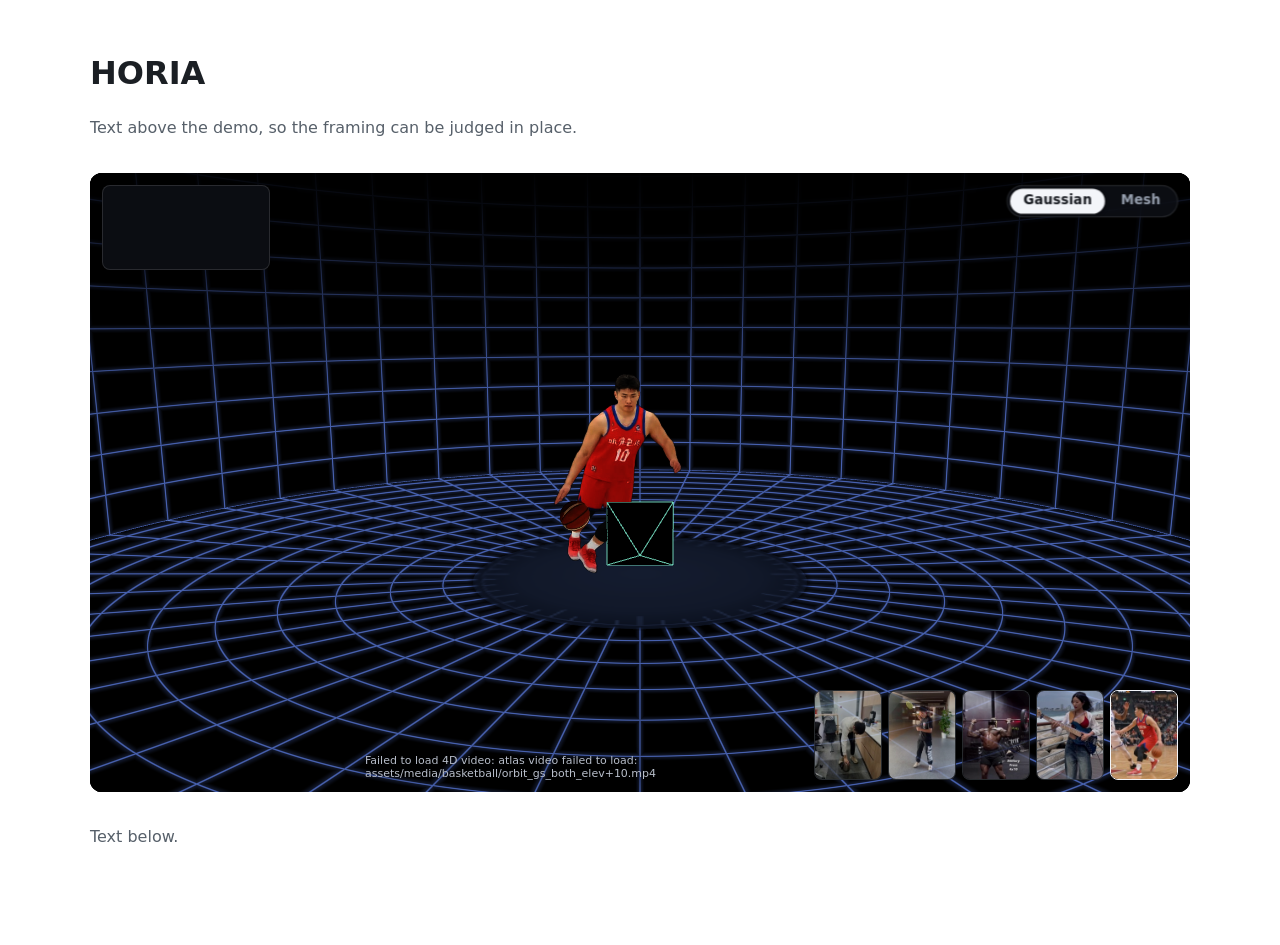
<file: HORIA/static/demo/embed.html>
<!doctype html><html lang="en"><head><meta charset="utf-8"><meta name="viewport" content="width=device-width,initial-scale=1"><title>HORIA - embed preview</title><style>body{margin:0;font:16px/1.6 system-ui,sans-serif;color:#1b1f24;background:#fff}main{max-width:1100px;margin:0 auto;padding:3rem 1.5rem 5rem}h1{font-size:2rem;margin:0 0 .5rem}p{color:#57606a}</style></head><body><main><h1>HORIA</h1><p>Text above the demo, so the framing can be judged in place.</p><div class="horia-demo">
  <iframe src="index.html" title="HORIA interactive demo"
          loading="lazy" allow="autoplay; fullscreen"></iframe>
</div>

<style>
  .horia-demo { position: relative; width: 100%; max-width: 1100px;
                margin: 2rem auto; aspect-ratio: 16 / 9; }
  .horia-demo iframe { position: absolute; inset: 0; width: 100%; height: 100%;
                       border: 0; border-radius: 12px; background: #000; }
  @media (max-width: 700px) { .horia-demo { aspect-ratio: 4 / 3; } }
</style>
<p>Text below.</p></main></body></html>
</file>
